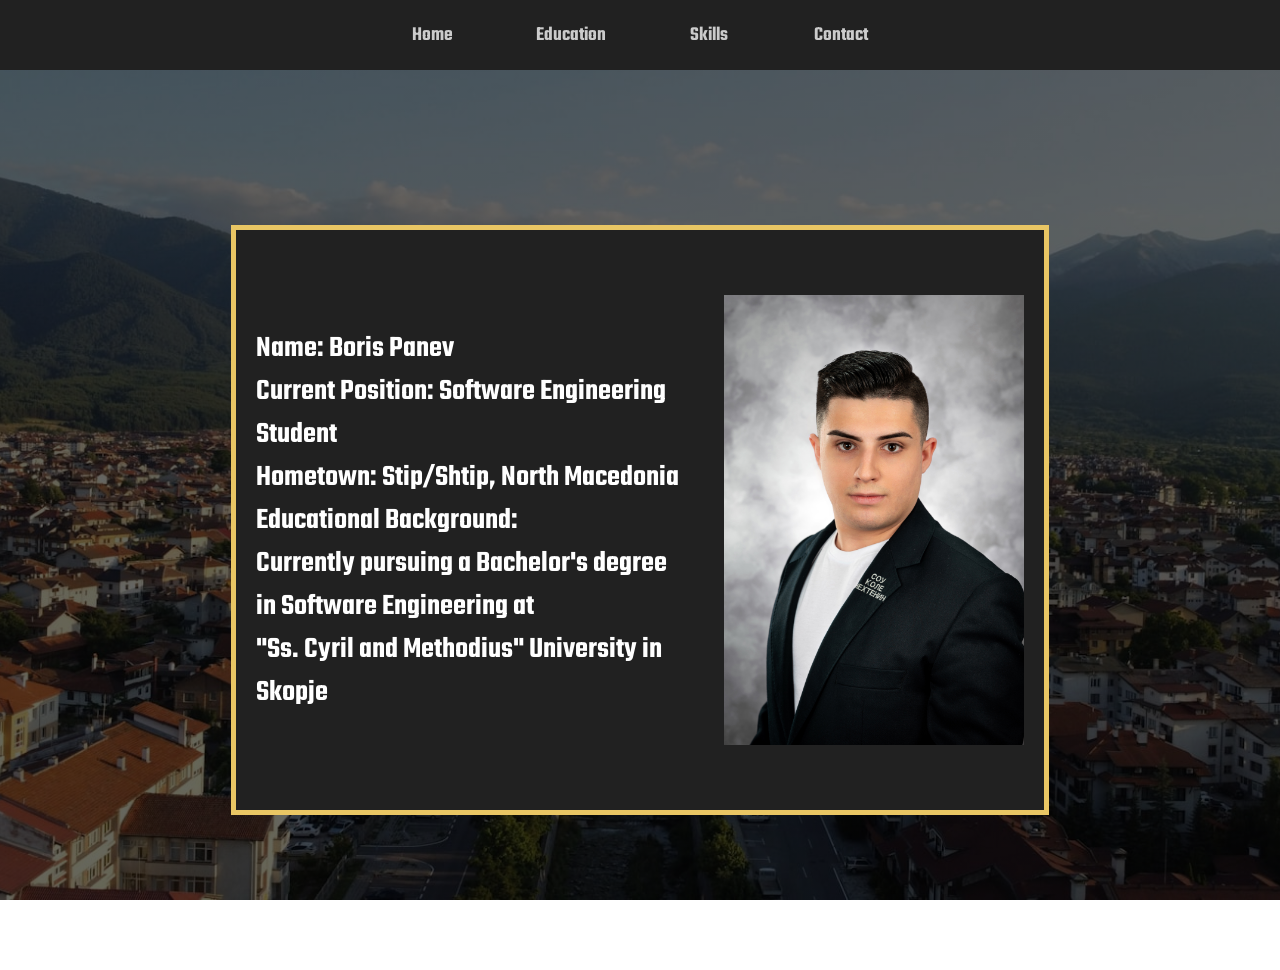
<file: index.html>
<!DOCTYPE html>
<html lang="en">
<head>
    <meta charset="UTF-8">
    <meta name="viewport" content="width=device-width, initial-scale=1.0">
    <link rel="stylesheet" href="style.css">
    <title>Document</title>
    <link rel="preconnect" href="https://fonts.googleapis.com">
    <link href="https://fonts.googleapis.com/css2?family=Anta&family=Teko:wght@300..700&display=swap" rel="stylesheet">
</head>
<body>
    
    <div id="navbar">

        <div class="sections"><a href="index.html">Home</a></div>
        <div class="sections"><a href="education.html">Education</a></div>
        <div class="sections"><a href="skills.html">Skills</a></div>
        <div class="sections"><a href="contact.html">Contact</a></div>

    </div>

    <div id="mainbody">
        <div id="innerBox">
            <div>
                    Name: Boris Panev<br>
                    Current Position: Software Engineering Student<br>
                    Hometown: Stip/Shtip, North Macedonia<br>
                    Educational Background:<br>
                    Currently pursuing a Bachelor's degree in Software Engineering at<br>
                     "Ss. Cyril and Methodius" University in Skopje<br>


            </div>  
            <img src="24. Борис Панев_pp (1).jpg" alt="">
        </div>
    </div>



</body>
</html>
</file>
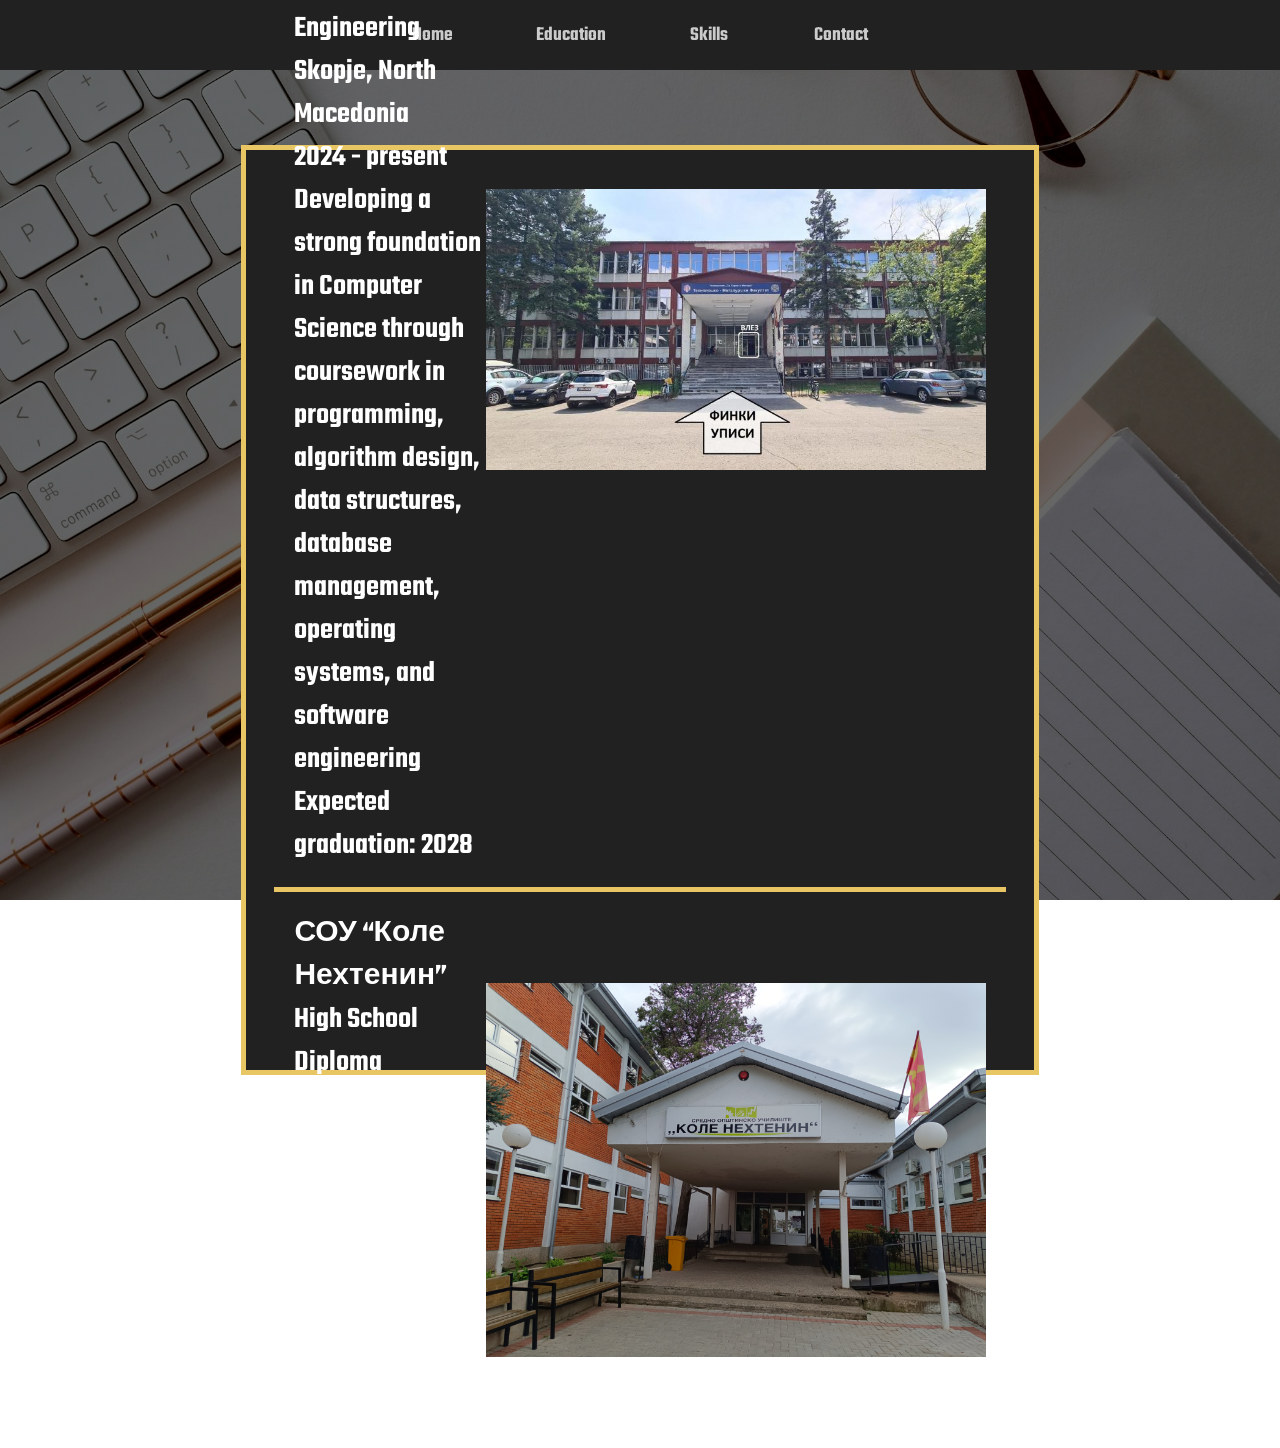
<file: education.html>
<!DOCTYPE html>
<html lang="en">
<head>
    <meta charset="UTF-8">
    <meta name="viewport" content="width=device-width, initial-scale=1.0">
    <link rel="stylesheet" href="education.css">
    <title>Document</title>
    <link rel="preconnect" href="https://fonts.googleapis.com">
    <link href="https://fonts.googleapis.com/css2?family=Anta&family=Teko:wght@300..700&display=swap" rel="stylesheet">
</head>
<body>
    
    <div id="navbar">

        <div class="sections"><a href="index.html">Home</a></div>
        <div class="sections"><a href="education.html">Education</a></div>
        <div class="sections"><a href="skills.html">Skills</a></div>
        <div class="sections"><a href="contact.html">Contact</a></div>

    </div>

    <div id="mainbody">
        <div id="innerBox">
            <div class="boxes">
                <div>
                        "Ss. Cyril and Methodius" University<br>
                        Bachelor in Software Engineering<br>
                        Skopje, North Macedonia<br>
                        2024 - present<br>
                    Developing a strong foundation in Computer Science through coursework in<br>
                    programming, algorithm design, data structures, database management,<br>
                    operating systems, and software engineering<br>
                    Expected graduation: 2028<br>
                </div>  
                <img src="2_4.jpg" alt="">
            </div>
            <div class="boxes">
                <div>
                        СОУ “Коле Нехтенин” <br>
                        High School Diploma<br>
                        Stip/Shtip, North Macedonia<br>
                        2020-2024<br>
                        Focused on: Mathematics, Computer Science, and Physics<br>
                </div>  
                <img src="img1.jpg" alt="">
            </div>
        </div>
    </div>



</body>
</html>
</file>
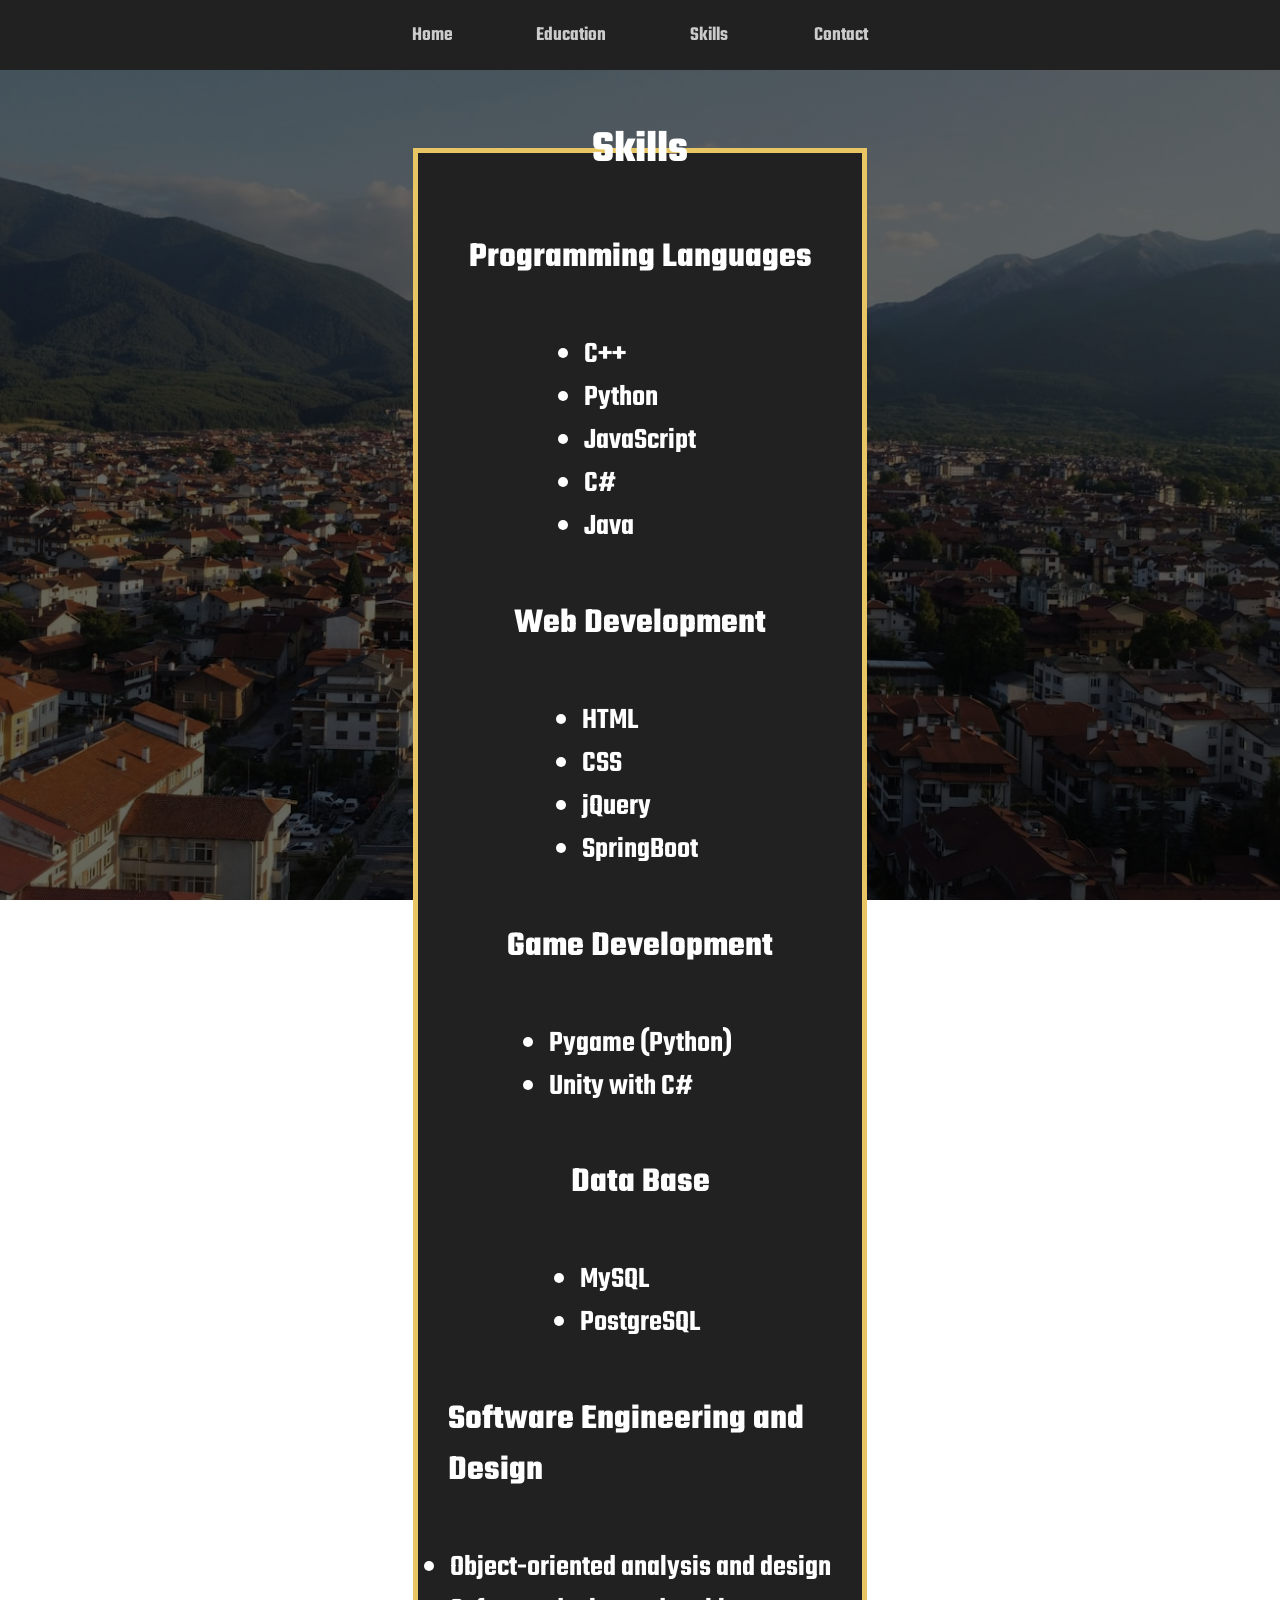
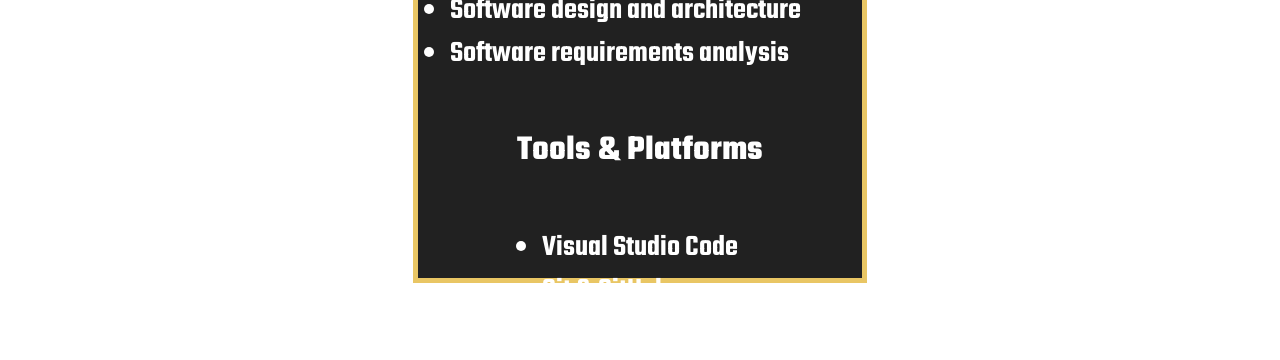
<file: skills.html>
<!DOCTYPE html>
<html lang="en">
<head>
    <meta charset="UTF-8">
    <meta name="viewport" content="width=device-width, initial-scale=1.0">
    <link rel="stylesheet" href="skills.css">
    <title>Document</title>
    <link rel="preconnect" href="https://fonts.googleapis.com">
    <link href="https://fonts.googleapis.com/css2?family=Anta&family=Teko:wght@300..700&display=swap" rel="stylesheet">
</head>
<body>
    
    <div id="navbar">

        <div class="sections"><a href="index.html">Home</a></div>
        <div class="sections"><a href="education.html">Education</a></div>
        <div class="sections"><a href="skills.html">Skills</a></div>
        <div class="sections"><a href="contact.html">Contact</a></div>

    </div>

    <div id="mainbody">
        <div id="innerBox">
            <h2>Skills</h2>
  
            <h3>Programming Languages</h3>
            <ul>
                <li>C++</li>
                <li>Python</li>
                <li>JavaScript</li>
                <li>C#</li>
                <li>Java</li>
            </ul>

            <h3>Web Development</h3>
            <ul>
                <li>HTML</li>
                <li>CSS</li>
                <li>jQuery</li>
                <li>SpringBoot</li>
            </ul>

            <h3>Game Development</h3>
            <ul>
                <li>Pygame (Python)</li>
                <li>Unity with C#</li>
            </ul>

            <h3>Data Base</h3>
            <ul>
                <li>MySQL</li>
                <li>PostgreSQL</li>
            </ul>

            <h3>Software Engineering and Design</h3>
            <ul>
                <li>Object-oriented analysis and design</li>
                <li>Software design and architecture</li>
                <li>Software requirements analysis</li>
            </ul>

            <h3>Tools & Platforms</h3>
            <ul>
                <li>Visual Studio Code</li>
                <li>Git & GitHub</li>
            </ul>
        </div>
    </div>



</body>
</html>
</file>
<file: style.css>
*{
    padding: 0;
    margin: 0;
    /*outline: red 1px dashed;*/
    border: none;
}

a{
    text-decoration: none;
}

:root{
    --yellowish:#e9c664;
    --grayish:rgba(231, 231, 231, 0.863);
    --darkgray: rgb(54, 54, 54);
    --backgroundgray: rgb(33,33,33);
}

body{
    font-family: "Teko", sans-serif;
    font-optical-sizing: auto;
    font-weight: 600;
    font-style: normal;
}

/* Navbar ------------------------------------------------------------------------------------------------------*/



#navbar{
    background-color: var(--backgroundgray);
    width: 100%;
    height: 70px;
    display: flex;
    justify-content: center;
    align-items: center;
    gap: 6.5%;
}


.sections a{
    color:var(--grayish);
}

.sections{
    flex: 0.05;
    font-size: 20px;
}

.sections a:hover{
    transition: color 0.4s ease-in;
    color: var(--yellowish);
}

#mainbody{
    width: 100%;
    height: 100vh;
    background-position: center;
    background-size: cover;
    background-image: linear-gradient(rgba(0, 0, 0, 0.6), rgba(0, 0, 0, 0.6)), 
                      url(photo-1720959622076-a2a09dc4afbc.jpeg);
    background-attachment: fixed;

    display: flex;
    justify-content: center;
    align-items: center;
    text-align: left;
    color: white;
    font-size: 30px;
}

img{
    background-size: contain;
    width: 300px;
}

#innerBox{
    display: flex;
    justify-content: center;
    align-items: center;
    gap: 5%;
    background-color: var(--backgroundgray);
    width: 60%;
    height: 60vh;
    border:#e9c664 5px solid;
    padding: 20px;
}
</file>
<file: education.css>
*{
    padding: 0;
    margin: 0;
    /*outline: red 1px dashed;*/
    border: none;
}

a{
    text-decoration: none;
}

:root{
    --yellowish:#e9c664;
    --grayish:rgba(231, 231, 231, 0.863);
    --darkgray: rgb(54, 54, 54);
    --backgroundgray: rgb(33,33,33);
}

body{
    font-family: "Teko", sans-serif;
    font-optical-sizing: auto;
    font-weight: 600;
    font-style: normal;
}

/* Navbar ------------------------------------------------------------------------------------------------------*/



#navbar{
    background-color: var(--backgroundgray);
    width: 100%;
    height: 70px;
    display: flex;
    justify-content: center;
    align-items: center;
    gap: 6.5%;
}


.sections a{
    color:var(--grayish);
}

.sections{
    flex: 0.05;
    font-size: 20px;
}

.sections a:hover{
    transition: color 0.4s ease-in;
    color: var(--yellowish);
}

#mainbody{
    width: 100%;
    height: 120vh;
    background-position: center;
    background-size: cover;
    background-image: linear-gradient(rgba(0, 0, 0, 0.6), rgba(0, 0, 0, 0.6)), 
                      url(photo-1542435503-956c469947f6.jpeg);
    background-attachment: fixed;

    display: flex;
    justify-content: center;
    align-items: center;
    flex-direction: column;
    text-align: left;
    color: white;
    font-size: 30px;
}

img:nth-of-type(1){
    background-size: contain;
    width: 500px;
}

#innerBox{
    display: flex;
    justify-content: center;
    align-items: center;
    flex-direction: column;
    gap: 8%;
    background-color: var(--backgroundgray);
    width: 60%;
    height: 100vh;
    border:#e9c664 5px solid;
    padding: 10px;
}

.boxes:nth-child(1){
    border-bottom: 5px solid var(--yellowish);
}

.boxes{
    display: flex;
    width: 90%;
    justify-content: space-around;
    align-items: center;
    padding: 20px;
}
</file>
<file: skills.css>
*{
    padding: 0;
    margin: 0;
    /*outline: red 1px dashed;*/
    border: none;
}

a{
    text-decoration: none;
}

:root{
    --yellowish:#e9c664;
    --grayish:rgba(231, 231, 231, 0.863);
    --darkgray: rgb(54, 54, 54);
    --backgroundgray: rgb(33,33,33);
}

body{
    font-family: "Teko", sans-serif;
    font-optical-sizing: auto;
    font-weight: 600;
    font-style: normal;
}

/* Navbar ------------------------------------------------------------------------------------------------------*/



#navbar{
    background-color: var(--backgroundgray);
    width: 100%;
    height: 70px;
    display: flex;
    justify-content: center;
    align-items: center;
    gap: 6.5%;
}


.sections a{
    color:var(--grayish);
}

.sections{
    flex: 0.05;
    font-size: 20px;
}

.sections a:hover{
    transition: color 0.4s ease-in;
    color: var(--yellowish);
}

#mainbody{
    width: 100%;
    height: 210vh;
    background-position: center;
    background-size: cover;
    background-image: linear-gradient(rgba(0, 0, 0, 0.6), rgba(0, 0, 0, 0.6)), 
                      url(photo-1720959622076-a2a09dc4afbc.jpeg);
    background-attachment: fixed;

    display: flex;
    justify-content: center;
    align-items: center;
    text-align: left;
    color: white;
    font-size: 30px;
}

#innerBox{
    display: flex;
    justify-content: center;
    align-items: center;
    flex-direction: column;
    text-align: left;
    gap: 3%;
    background-color: var(--backgroundgray);
    width: 30%;
    height: 185vh;
    border:#e9c664 5px solid;
    padding: 30px;
}
</file>
